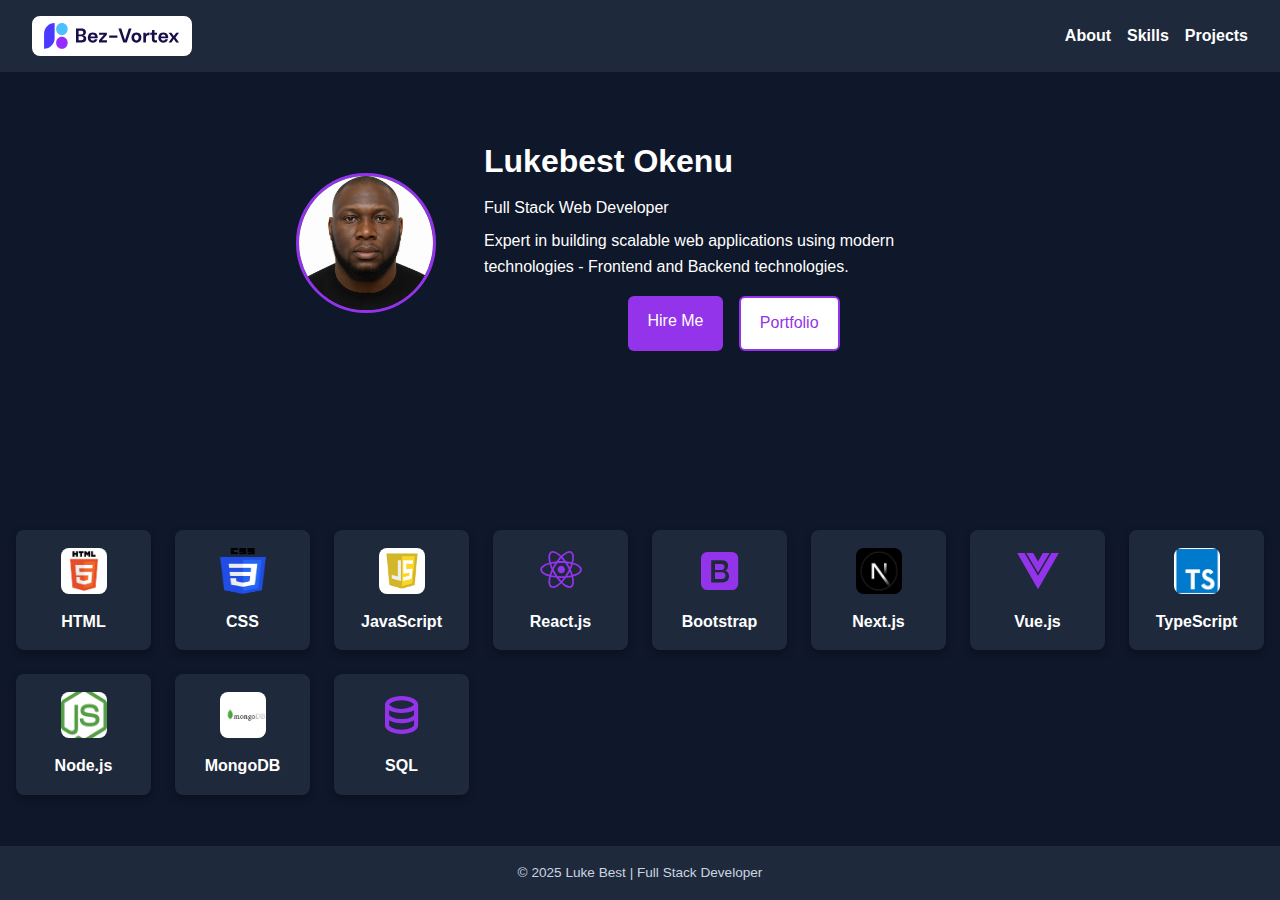
<file: index.html>
<!DOCTYPE html>
<html lang="en">
<head>
  <meta charset="UTF-8" />
  <meta name="viewport" content="width=device-width, initial-scale=1.0"/>
  <link rel="stylesheet" href="./index.css" />
  <link href='https://unpkg.com/boxicons@2.1.4/css/boxicons.min.css' rel='stylesheet'>
  <title>Full Stack Developer Profile</title>
</head>
<body>
  <header>
    <img src="./assests/Logo.svg" alt="Logo" class="logo" />
    <nav>
      <ul class="nav-links">
        <li><a href="#about" class="nav-items">About</a></li>
        <li><a href="#skills" class="nav-items">Skills</a></li>
        <li><a href="#projects" class="nav-items">Projects</a></li>
      </ul>
    </nav>
    <div class="nav-toggle">
                <span></span>
                <span></span>
                <span></span>
            </div>
  </header>

  <section class="profile" id="about">
    <img src="./assests/lukebestpassport.png" alt="Luke Best" class="profile-img" />
    <div class="profile-info">
      <h1>Lukebest Okenu</h1>
      <p>Full Stack Web Developer</p>
      <p>Expert in building scalable web applications using modern technologies - Frontend and Backend technologies.</p>
      <div class="buttons">
        <a href="./hireme.html" class="btn">Hire Me</a>
        <a href="#" class="btn secondary">Portfolio</a>
      </div>
    </div>
    </section>
  </section>

  <section id="skills">
  <h1 class="animated-title">
  <span>P</span><span>o</span><span>r</span><span>t</span><span>f</span><span>o</span><span>l</span><span>i</span><span>o</span>
</h1>
  <div class="skills-grid">
    <div class="skill-box">
      <img src="./assests/html.png" alt="HTML" class="imagelogo"/>
      <span>HTML</span>
    </div>
    <div class="skill-box">
      <img src="./assests/css.png" alt="CSS" class="imagelogo"/>
      <span>CSS</span>
    </div>
    <div class="skill-box">
      <img src="./assests/javascript.png" alt="JavaScript" class="imagelogo" />
      <span>JavaScript</span>
    </div>
    <div class="skill-box">
      <i class='bx bxl-react'></i>
      <span>React.js</span>
    </div>
    <div class="skill-box">
      <i class='bx bxl-bootstrap'></i>
      <span>Bootstrap</span>
    </div>
    <div class="skill-box">
      <img src="./assests/nextjs.jpeg" alt="Next.js" class="imagelogo" />
      <span>Next.js</span>
    </div>
    <div class="skill-box">
      <i class='bx bxl-vuejs'></i>
      <span>Vue.js</span>
    </div>
    <div class="skill-box">
      <img src="./assests/typescript.png" alt="TypeScript" class="imagelogo" />
      <span>TypeScript</span>
    </div>
    <div class="skill-box">
      <img src="./assests/nodejs.png" alt="Node.js" class="imagelogo"/>
      <span>Node.js</span>
    </div>
    <div class="skill-box">
      <img src="./assests/mongodb.jpeg" alt="MongoDB" class="imagelogo" />
      <span>MongoDB</span>
    </div>
    <div class="skill-box">
      <i class='bx bx-data'></i>
      <span>SQL</span>
    </div>
  </div>
</section>

  <footer>
    <p>© 2025 Luke Best | Full Stack Developer</p>
  </footer>
  <script src="./script.js"></script>
</body>
</html>
</file>
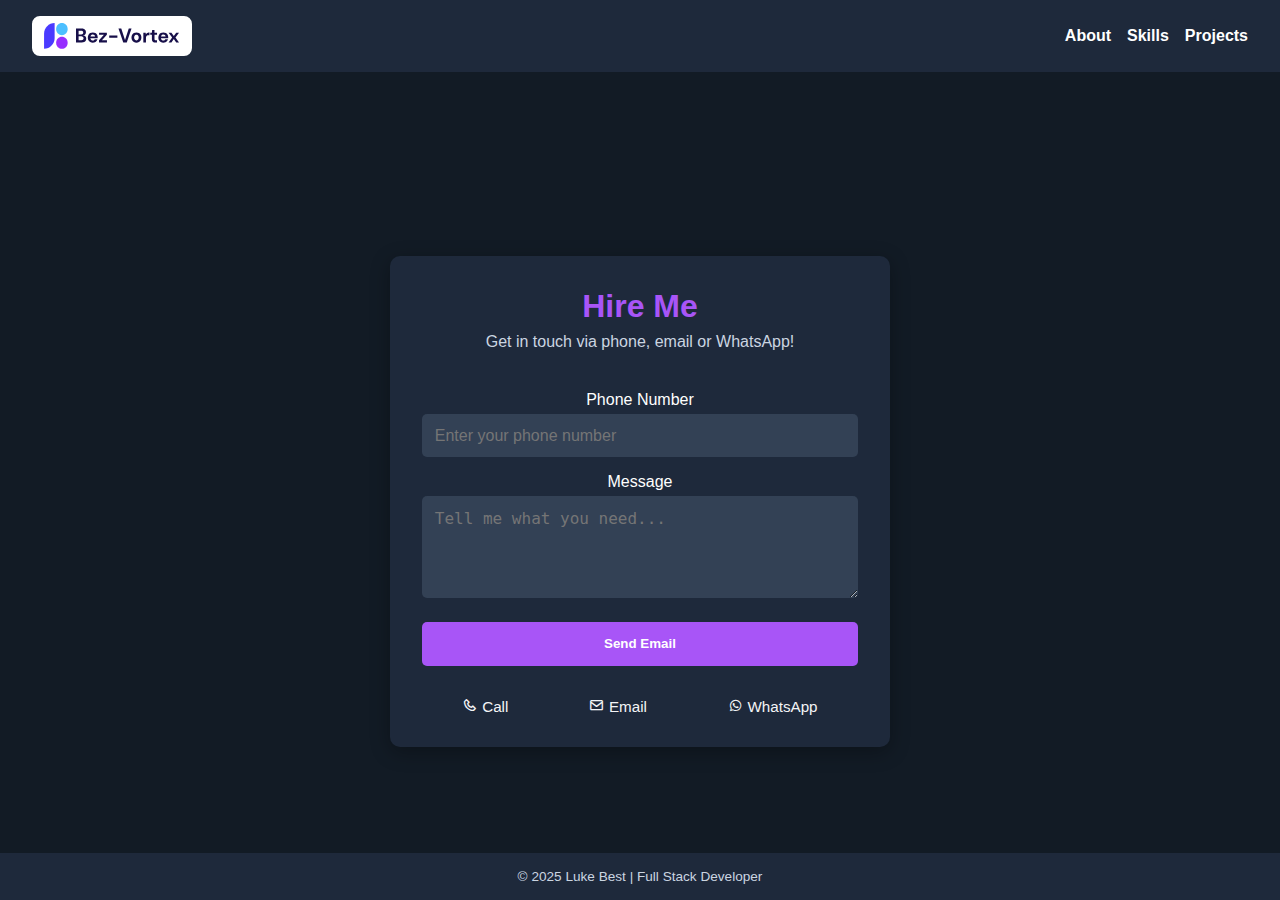
<file: hireme.html>
<!DOCTYPE html>
<html lang="en">
<head>
  <meta charset="UTF-8" />
  <meta name="viewport" content="width=device-width, initial-scale=1.0" />
  <link rel="stylesheet" href="./hireme.css">
  <title>Hire Me</title>
  <!-- Boxicons (for icons) -->
  <link href='https://unpkg.com/boxicons@2.1.4/css/boxicons.min.css' rel='stylesheet'>
</head>
<body>
     <header>
    <img src="./assests/Logo.svg" alt="Logo" class="logo" />
    <nav>
      <ul class="nav-links">
        <li><a href="#about" class="nav-items">About</a></li>
        <li><a href="#skills" class="nav-items">Skills</a></li>
        <li><a href="#projects" class="nav-items">Projects</a></li>
      </ul>
    </nav>
    <div class="nav-toggle">
                <span></span>
                <span></span>
                <span></span>
            </div>
  </header>
  <section class="hire-section">
    <h1>Hire Me</h1>
    <p>Get in touch via phone, email or WhatsApp!</p>
    
    <form action="mailto:youremail@example.com" method="POST" enctype="text/plain">
      <label for="phone">Phone Number</label>
      <input type="tel" id="phone" name="phone" placeholder="Enter your phone number" required />

      <label for="message">Message</label>
      <textarea id="message" name="message" rows="4" placeholder="Tell me what you need..." required></textarea>
      
      <button type="submit">Send Email</button>
    </form>

    <div class="alt-contact">
      <a href="tel:+2347039153635"><i class='bx bx-phone'></i> Call</a>
      <a href="mailto:lukebestokenu@yahoo.com"><i class='bx bx-envelope'></i> Email</a>
      <a href="https://wa.me/2347039153635" target="_blank"><i class='bx bxl-whatsapp'></i> WhatsApp</a>
    </div>
  </section>

  <footer>
    <p>© 2025 Luke Best | Full Stack Developer</p>
  </footer>
</body>
</html>
</file>
<file: index.css>
* {
  margin: 0;
  padding: 0;
  box-sizing: border-box;
  font-family: 'Segoe UI', sans-serif;
}

a{
  text-decoration:none;

}

li{
  list-style: none;
}
body {
  background-color: #0f172a;
  color: white;
  line-height: 1.6;
}

header {
  display: flex;
  justify-content: space-between;
  align-items: center;
  background: #1e293b;
  padding: 1rem 2rem;
  flex-wrap: wrap;
}

.logo {
  width: 10rem;
  background-color: white;
  border: 2px solid white;
  border-radius: 8px;
  padding: 5px 10px;
}

.nav-links {
  display: flex;
  gap: 1rem;
  list-style: none;
  flex-wrap: wrap;
}

.nav-links a {
  color: white;
  text-decoration: none;
  font-weight: bold;
}

.nav-toggle{
    display: none;
    flex-direction: column;
    gap: 0.3rem;
}

.nav-toggle span{
    background-color: red;
    height: 0.3rem;
    width: 2rem;
    border-radius: 5px;
    display: block;
}

@media (max-width: 850px){
    .nav-items{
        display: none;
    }
    .nav-toggle{
        display: flex;
    }
    
}

.profile {
  display: flex;
  flex-direction: column;
  align-items: center;
  padding: 2rem 1rem;
  text-align: center;
}

.profile-img {
  width: 140px;
  height: 140px;
  object-fit: cover;
  border-radius: 50%;
  border: 3px solid #9333ea;
  margin-bottom: 1rem;
}

.profile-info h1 {
  font-size: 2rem;
}

.profile-info p {
  max-width: 600px;
  margin: 0.5rem auto;
}

.buttons {
  display: flex;
  gap: 1rem;
  flex-wrap: wrap;
  justify-content: center;
  margin-top: 1rem;
}

.btn {
  background-color: #9333ea;
  color: white;
  padding: 0.8rem 1.2rem;
  border: none;
  border-radius: 6px;
  cursor: pointer;
}

.btn.secondary {
  background-color: white;
  color: #9333ea;
  border: 2px solid #9333ea;
}

#skills {
  padding: 2rem 1rem;
  text-align: center;
  margin-bottom: 2rem;
}

.skills-grid {
  display: grid;
  grid-template-columns: repeat(auto-fit, minmax(120px, 1fr));
  gap: 1.5rem;
  margin-top: 2rem;
}

.skill-box {
  background-color: #1e293b;
  border-radius: 8px;
  padding: 1rem;
  display: flex;
  flex-direction: column;
  align-items: center;
  transition: transform 0.3s ease;
  box-shadow: 0 4px 8px rgba(0, 0, 0, 0.3);
}

.skill-box:hover {
  transform: translateY(-5px);
}

.skill-box img,
.skill-box i {
  width: 50px;
  height: 50px;
  margin-bottom: 0.5rem;
}

.skill-box i {
  font-size: 50px;
  color: #9333ea;
}

.skill-box span {
  color: #ffffff;
  font-weight: 600;
  margin-top: 0.3rem;
}

#skills h1 {
  font-size: 2rem;
  font-weight: 600;
  margin-bottom: 1rem;
  animation: popIn 0.8s ease-in-out infinite alternate;
}

.animated-title span {
  display: inline-block;
  animation: popIn 0.5s ease forwards;
  opacity: 0;
}

.animated-title span:nth-child(1) { animation-delay: 0s; }
.animated-title span:nth-child(2) { animation-delay: 0.1s; }
.animated-title span:nth-child(3) { animation-delay: 0.2s; }

@keyframes popIn {
  0% {
    opacity: 0;
    transform: scale(0.8) translateY(20px);
  }
  100% {
    opacity: 1;
    transform: scale(1) translateY(0);
  }
}

.imagelogo{
  border-radius: 10px;
  border: 2px solid #1e293b;
}

footer {
  position: fixed;
  bottom: 0;
  left: 0;
  z-index: 0;
  width: 100%;
  background: #1e293b;
  padding: 1rem;
  text-align: center;
  font-size: 0.85rem;
  color: #cbd5e1;
}

/* Large screen styles */
@media (min-width: 768px) {
  .profile {
    flex-direction: row;
    text-align: left;
    justify-content: center;
    gap: 3rem;
    padding: 4rem 2rem;
  }

  .profile-info {
    max-width: 500px;
  }

  .profile-img {
    margin-bottom: 0;
  }
}
</file>
<file: hireme.css>
/* Hire CSS */
* {
  margin: 0;
  padding: 0;
  box-sizing: border-box;
}

body {
  font-family: 'Poppins', sans-serif;
  background-color: #121b25;
  color: #fff;
  display: flex;
  flex-direction: column;
  align-items: center;
  padding: 6rem 2rem 2rem; 
  min-height: 100vh;
}

header {
  position: fixed;
  top: 0;
  left: 0;
  right: 0;
  width: 100%;
  display: flex;
  justify-content: space-between;
  align-items: center;
  background: #1e293b;
  padding: 1rem 2rem;
  flex-wrap: wrap;
}

.logo {
  width: 10rem;
  background-color: white;
  border: 2px solid white;
  border-radius: 8px;
  padding: 5px 10px;
}

.nav-links {
  display: flex;
  gap: 1rem;
  list-style: none;
  flex-wrap: wrap;
}

.nav-links a {
  color: white;
  text-decoration: none;
  font-weight: bold;
}

.nav-toggle{
    display: none;
    flex-direction: column;
    gap: 0.3rem;
}

.nav-toggle span{
    background-color: red;
    height: 0.3rem;
    width: 2rem;
    border-radius: 5px;
    display: block;
}

@media (max-width: 850px){
    .nav-items{
        display: none;
    }
    .nav-toggle{
        display: flex;
    }
    
}

.hire-section {
  background-color: #1e293b;
  padding: 2rem;
  margin-top: 10rem;
  border-radius: 10px;
  max-width: 500px;
  width: 100%;
  box-shadow: 0 5px 20px rgba(0,0,0,0.3);
}

.hire-section h1 {
  font-size: 2rem;
  margin-bottom: 0.5rem;
  color: #a855f7;
  text-align: center;
}

.hire-section p {
  margin-bottom: 1.5rem;
  font-size: 1rem;
  color: #cbd5e1;
  text-align: center;
}

form {
  display: flex;
  flex-direction: column;
  text-align: center;
}

form label {
  margin-top: 1rem;
  margin-bottom: 0.3rem;
}

form input, form textarea {
  padding: 0.8rem;
  border: none;
  border-radius: 5px;
  background: #334155;
  color: #fff;
  font-size: 1rem;
}

form button {
  margin-top: 1.5rem;
  padding: 0.9rem;
  background-color: #a855f7;
  color: #fff;
  border: none;
  border-radius: 5px;
  font-weight: bold;
  cursor: pointer;
  transition: background 0.3s ease;
}

form button:hover {
  background-color: #9333ea;
}

.alt-contact {
  margin-top: 2rem;
  display: flex;
  justify-content: space-around;
}

.alt-contact a {
  color: #f3f4f6;
  text-decoration: none;
  font-size: 0.95rem;
  display: flex;
  align-items: center;
  gap: 0.3rem;
  transition: color 0.3s ease;
}

.alt-contact a:hover {
  color: #a855f7;
}

footer {
  position: fixed;
  bottom: 0;
  left: 0;
  z-index: 0;
  width: 100%;
  background: #1e293b;
  padding: 1rem;
  text-align: center;
  font-size: 0.85rem;
  color: #cbd5e1;
}

/* Large screen styles */
@media (min-width: 768px) {
  .profile {
    flex-direction: row;
    text-align: left;
    justify-content: center;
    gap: 3rem;
    padding: 4rem 2rem;
  }

  .profile-info {
    max-width: 500px;
  }

  .profile-img {
    margin-bottom: 0;
  }
}
</file>
